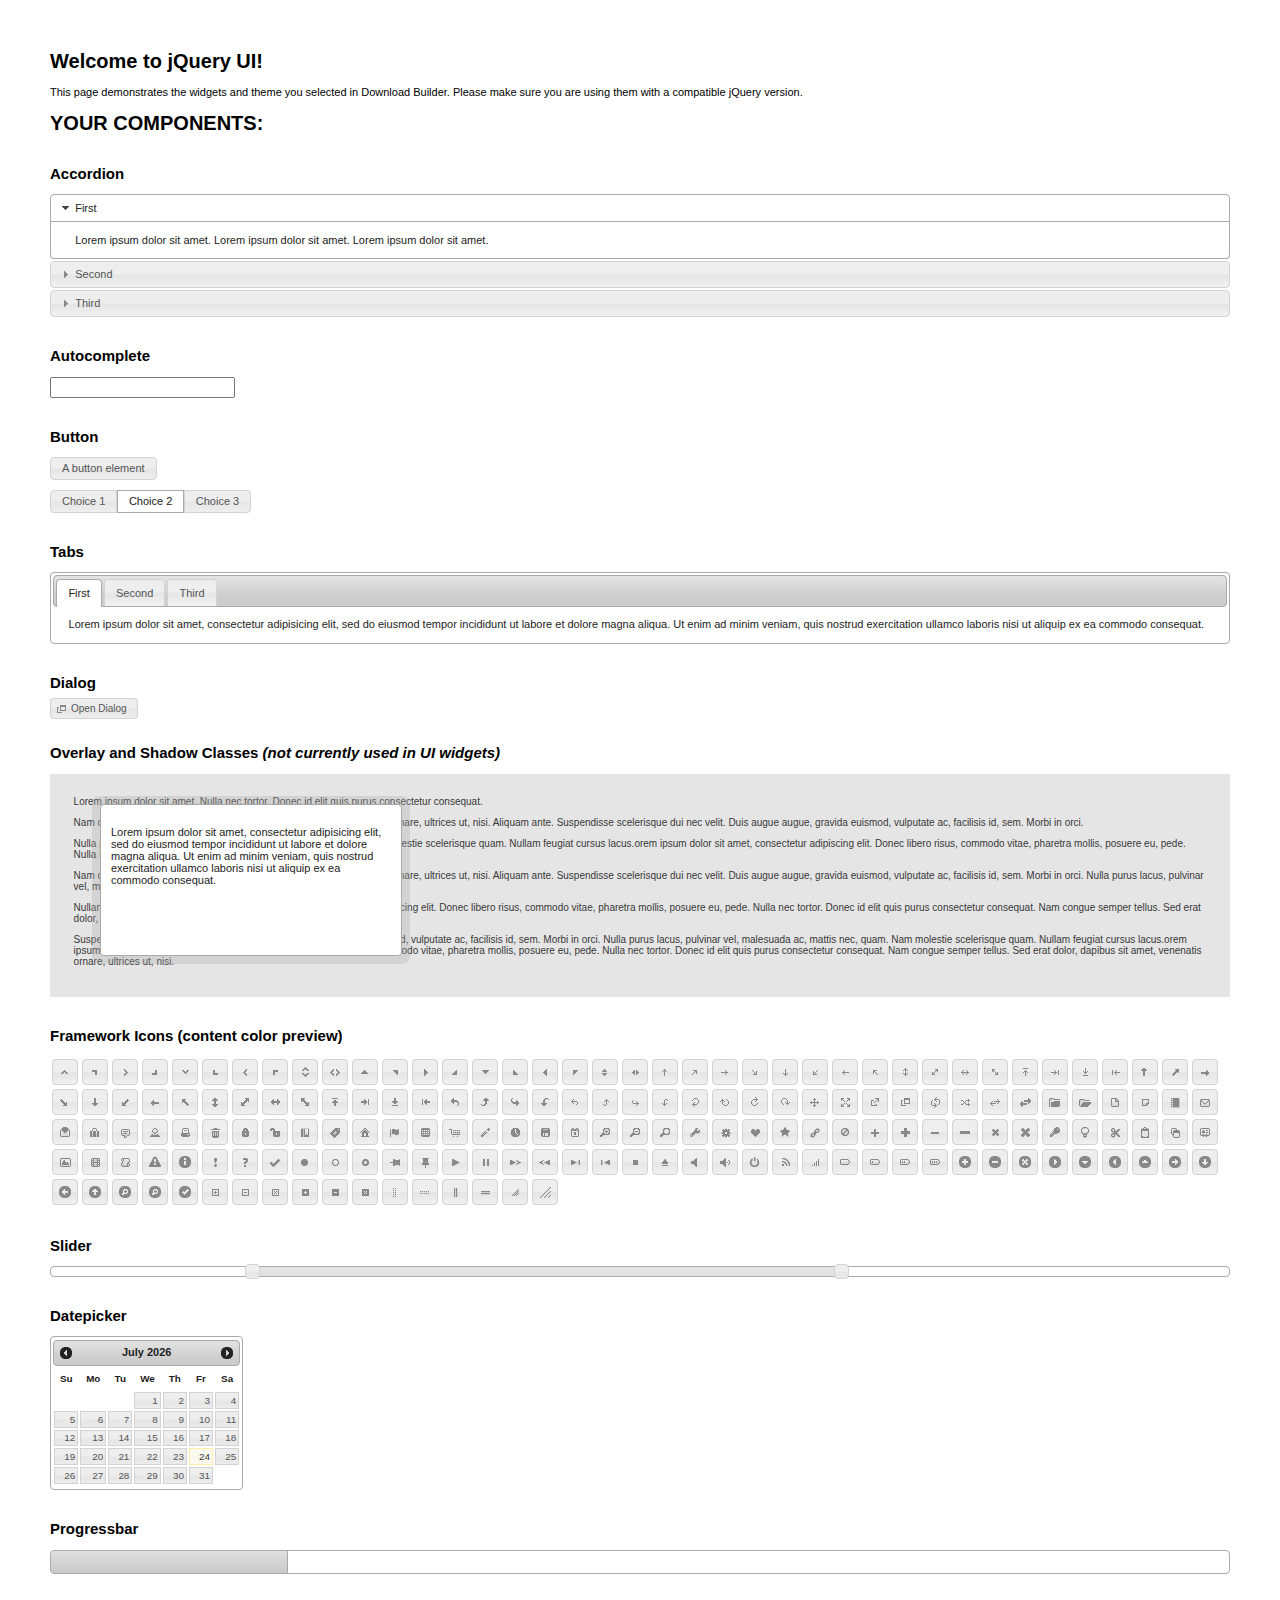
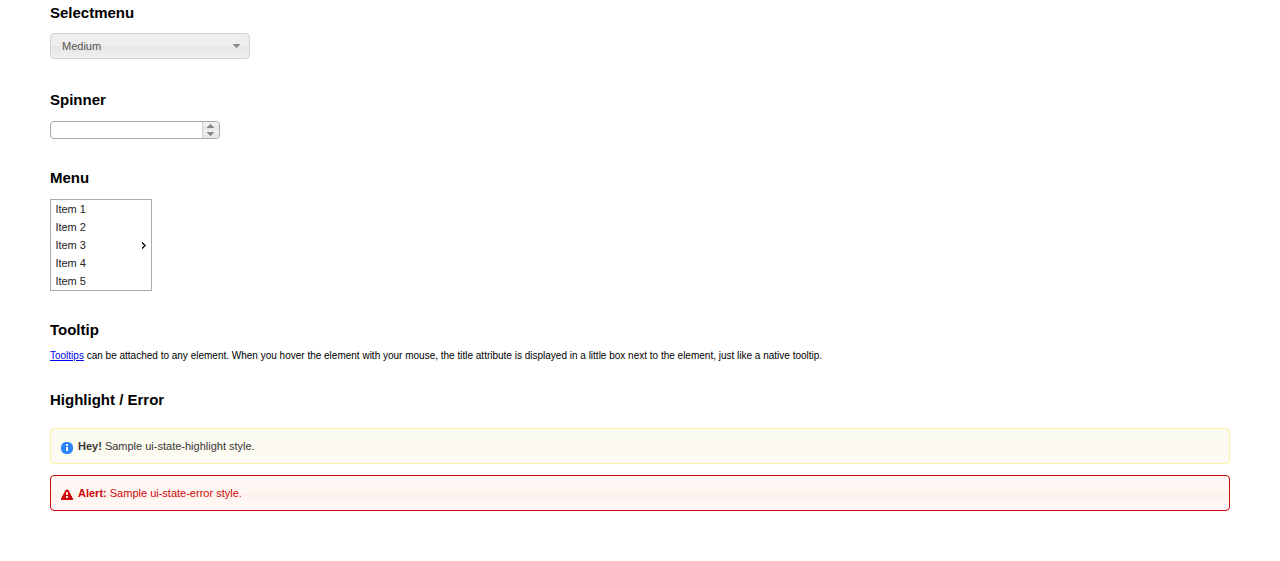
<file: zoi-new/js/jquery-ui/index.html>
<!doctype html>
<html lang="us">
<head>
	<meta charset="utf-8">
	<title>jQuery UI Example Page</title>
	<link href="jquery-ui.css" rel="stylesheet">
	<style>
	body{
		font: 62.5% "Trebuchet MS", sans-serif;
		margin: 50px;
	}
	.demoHeaders {
		margin-top: 2em;
	}
	#dialog-link {
		padding: .4em 1em .4em 20px;
		text-decoration: none;
		position: relative;
	}
	#dialog-link span.ui-icon {
		margin: 0 5px 0 0;
		position: absolute;
		left: .2em;
		top: 50%;
		margin-top: -8px;
	}
	#icons {
		margin: 0;
		padding: 0;
	}
	#icons li {
		margin: 2px;
		position: relative;
		padding: 4px 0;
		cursor: pointer;
		float: left;
		list-style: none;
	}
	#icons span.ui-icon {
		float: left;
		margin: 0 4px;
	}
	.fakewindowcontain .ui-widget-overlay {
		position: absolute;
	}
	select {
		width: 200px;
	}
	</style>
</head>
<body>

<h1>Welcome to jQuery UI!</h1>

<div class="ui-widget">
	<p>This page demonstrates the widgets and theme you selected in Download Builder. Please make sure you are using them with a compatible jQuery version.</p>
</div>

<h1>YOUR COMPONENTS:</h1>


<!-- Accordion -->
<h2 class="demoHeaders">Accordion</h2>
<div id="accordion">
	<h3>First</h3>
	<div>Lorem ipsum dolor sit amet. Lorem ipsum dolor sit amet. Lorem ipsum dolor sit amet.</div>
	<h3>Second</h3>
	<div>Phasellus mattis tincidunt nibh.</div>
	<h3>Third</h3>
	<div>Nam dui erat, auctor a, dignissim quis.</div>
</div>



<!-- Autocomplete -->
<h2 class="demoHeaders">Autocomplete</h2>
<div>
	<input id="autocomplete" title="type &quot;a&quot;">
</div>



<!-- Button -->
<h2 class="demoHeaders">Button</h2>
<button id="button">A button element</button>
<form style="margin-top: 1em;">
	<div id="radioset">
		<input type="radio" id="radio1" name="radio"><label for="radio1">Choice 1</label>
		<input type="radio" id="radio2" name="radio" checked="checked"><label for="radio2">Choice 2</label>
		<input type="radio" id="radio3" name="radio"><label for="radio3">Choice 3</label>
	</div>
</form>



<!-- Tabs -->
<h2 class="demoHeaders">Tabs</h2>
<div id="tabs">
	<ul>
		<li><a href="#tabs-1">First</a></li>
		<li><a href="#tabs-2">Second</a></li>
		<li><a href="#tabs-3">Third</a></li>
	</ul>
	<div id="tabs-1">Lorem ipsum dolor sit amet, consectetur adipisicing elit, sed do eiusmod tempor incididunt ut labore et dolore magna aliqua. Ut enim ad minim veniam, quis nostrud exercitation ullamco laboris nisi ut aliquip ex ea commodo consequat.</div>
	<div id="tabs-2">Phasellus mattis tincidunt nibh. Cras orci urna, blandit id, pretium vel, aliquet ornare, felis. Maecenas scelerisque sem non nisl. Fusce sed lorem in enim dictum bibendum.</div>
	<div id="tabs-3">Nam dui erat, auctor a, dignissim quis, sollicitudin eu, felis. Pellentesque nisi urna, interdum eget, sagittis et, consequat vestibulum, lacus. Mauris porttitor ullamcorper augue.</div>
</div>



<!-- Dialog NOTE: Dialog is not generated by UI in this demo so it can be visually styled in themeroller-->
<h2 class="demoHeaders">Dialog</h2>
<p><a href="#" id="dialog-link" class="ui-state-default ui-corner-all"><span class="ui-icon ui-icon-newwin"></span>Open Dialog</a></p>

<h2 class="demoHeaders">Overlay and Shadow Classes <em>(not currently used in UI widgets)</em></h2>
<div style="position: relative; width: 96%; height: 200px; padding:1% 2%; overflow:hidden;" class="fakewindowcontain">
	<p>Lorem ipsum dolor sit amet,  Nulla nec tortor. Donec id elit quis purus consectetur consequat. </p><p>Nam congue semper tellus. Sed erat dolor, dapibus sit amet, venenatis ornare, ultrices ut, nisi. Aliquam ante. Suspendisse scelerisque dui nec velit. Duis augue augue, gravida euismod, vulputate ac, facilisis id, sem. Morbi in orci. </p><p>Nulla purus lacus, pulvinar vel, malesuada ac, mattis nec, quam. Nam molestie scelerisque quam. Nullam feugiat cursus lacus.orem ipsum dolor sit amet, consectetur adipiscing elit. Donec libero risus, commodo vitae, pharetra mollis, posuere eu, pede. Nulla nec tortor. Donec id elit quis purus consectetur consequat. </p><p>Nam congue semper tellus. Sed erat dolor, dapibus sit amet, venenatis ornare, ultrices ut, nisi. Aliquam ante. Suspendisse scelerisque dui nec velit. Duis augue augue, gravida euismod, vulputate ac, facilisis id, sem. Morbi in orci. Nulla purus lacus, pulvinar vel, malesuada ac, mattis nec, quam. Nam molestie scelerisque quam. </p><p>Nullam feugiat cursus lacus.orem ipsum dolor sit amet, consectetur adipiscing elit. Donec libero risus, commodo vitae, pharetra mollis, posuere eu, pede. Nulla nec tortor. Donec id elit quis purus consectetur consequat. Nam congue semper tellus. Sed erat dolor, dapibus sit amet, venenatis ornare, ultrices ut, nisi. Aliquam ante. </p><p>Suspendisse scelerisque dui nec velit. Duis augue augue, gravida euismod, vulputate ac, facilisis id, sem. Morbi in orci. Nulla purus lacus, pulvinar vel, malesuada ac, mattis nec, quam. Nam molestie scelerisque quam. Nullam feugiat cursus lacus.orem ipsum dolor sit amet, consectetur adipiscing elit. Donec libero risus, commodo vitae, pharetra mollis, posuere eu, pede. Nulla nec tortor. Donec id elit quis purus consectetur consequat. Nam congue semper tellus. Sed erat dolor, dapibus sit amet, venenatis ornare, ultrices ut, nisi. </p>

	<!-- ui-dialog -->
	<div class="ui-overlay"><div class="ui-widget-overlay"></div><div class="ui-widget-shadow ui-corner-all" style="width: 302px; height: 152px; position: absolute; left: 50px; top: 30px;"></div></div>
	<div style="position: absolute; width: 280px; height: 130px;left: 50px; top: 30px; padding: 10px;" class="ui-widget ui-widget-content ui-corner-all">
		<div class="ui-dialog-content ui-widget-content" style="background: none; border: 0;">
			<p>Lorem ipsum dolor sit amet, consectetur adipisicing elit, sed do eiusmod tempor incididunt ut labore et dolore magna aliqua. Ut enim ad minim veniam, quis nostrud exercitation ullamco laboris nisi ut aliquip ex ea commodo consequat.</p>
		</div>
	</div>

</div>

<!-- ui-dialog -->
<div id="dialog" title="Dialog Title">
	<p>Lorem ipsum dolor sit amet, consectetur adipisicing elit, sed do eiusmod tempor incididunt ut labore et dolore magna aliqua. Ut enim ad minim veniam, quis nostrud exercitation ullamco laboris nisi ut aliquip ex ea commodo consequat.</p>
</div>



<h2 class="demoHeaders">Framework Icons (content color preview)</h2>
<ul id="icons" class="ui-widget ui-helper-clearfix">
	<li class="ui-state-default ui-corner-all" title=".ui-icon-carat-1-n"><span class="ui-icon ui-icon-carat-1-n"></span></li>
	<li class="ui-state-default ui-corner-all" title=".ui-icon-carat-1-ne"><span class="ui-icon ui-icon-carat-1-ne"></span></li>
	<li class="ui-state-default ui-corner-all" title=".ui-icon-carat-1-e"><span class="ui-icon ui-icon-carat-1-e"></span></li>
	<li class="ui-state-default ui-corner-all" title=".ui-icon-carat-1-se"><span class="ui-icon ui-icon-carat-1-se"></span></li>
	<li class="ui-state-default ui-corner-all" title=".ui-icon-carat-1-s"><span class="ui-icon ui-icon-carat-1-s"></span></li>
	<li class="ui-state-default ui-corner-all" title=".ui-icon-carat-1-sw"><span class="ui-icon ui-icon-carat-1-sw"></span></li>
	<li class="ui-state-default ui-corner-all" title=".ui-icon-carat-1-w"><span class="ui-icon ui-icon-carat-1-w"></span></li>
	<li class="ui-state-default ui-corner-all" title=".ui-icon-carat-1-nw"><span class="ui-icon ui-icon-carat-1-nw"></span></li>
	<li class="ui-state-default ui-corner-all" title=".ui-icon-carat-2-n-s"><span class="ui-icon ui-icon-carat-2-n-s"></span></li>
	<li class="ui-state-default ui-corner-all" title=".ui-icon-carat-2-e-w"><span class="ui-icon ui-icon-carat-2-e-w"></span></li>
	<li class="ui-state-default ui-corner-all" title=".ui-icon-triangle-1-n"><span class="ui-icon ui-icon-triangle-1-n"></span></li>
	<li class="ui-state-default ui-corner-all" title=".ui-icon-triangle-1-ne"><span class="ui-icon ui-icon-triangle-1-ne"></span></li>
	<li class="ui-state-default ui-corner-all" title=".ui-icon-triangle-1-e"><span class="ui-icon ui-icon-triangle-1-e"></span></li>
	<li class="ui-state-default ui-corner-all" title=".ui-icon-triangle-1-se"><span class="ui-icon ui-icon-triangle-1-se"></span></li>
	<li class="ui-state-default ui-corner-all" title=".ui-icon-triangle-1-s"><span class="ui-icon ui-icon-triangle-1-s"></span></li>
	<li class="ui-state-default ui-corner-all" title=".ui-icon-triangle-1-sw"><span class="ui-icon ui-icon-triangle-1-sw"></span></li>
	<li class="ui-state-default ui-corner-all" title=".ui-icon-triangle-1-w"><span class="ui-icon ui-icon-triangle-1-w"></span></li>
	<li class="ui-state-default ui-corner-all" title=".ui-icon-triangle-1-nw"><span class="ui-icon ui-icon-triangle-1-nw"></span></li>
	<li class="ui-state-default ui-corner-all" title=".ui-icon-triangle-2-n-s"><span class="ui-icon ui-icon-triangle-2-n-s"></span></li>
	<li class="ui-state-default ui-corner-all" title=".ui-icon-triangle-2-e-w"><span class="ui-icon ui-icon-triangle-2-e-w"></span></li>
	<li class="ui-state-default ui-corner-all" title=".ui-icon-arrow-1-n"><span class="ui-icon ui-icon-arrow-1-n"></span></li>
	<li class="ui-state-default ui-corner-all" title=".ui-icon-arrow-1-ne"><span class="ui-icon ui-icon-arrow-1-ne"></span></li>
	<li class="ui-state-default ui-corner-all" title=".ui-icon-arrow-1-e"><span class="ui-icon ui-icon-arrow-1-e"></span></li>
	<li class="ui-state-default ui-corner-all" title=".ui-icon-arrow-1-se"><span class="ui-icon ui-icon-arrow-1-se"></span></li>
	<li class="ui-state-default ui-corner-all" title=".ui-icon-arrow-1-s"><span class="ui-icon ui-icon-arrow-1-s"></span></li>
	<li class="ui-state-default ui-corner-all" title=".ui-icon-arrow-1-sw"><span class="ui-icon ui-icon-arrow-1-sw"></span></li>
	<li class="ui-state-default ui-corner-all" title=".ui-icon-arrow-1-w"><span class="ui-icon ui-icon-arrow-1-w"></span></li>
	<li class="ui-state-default ui-corner-all" title=".ui-icon-arrow-1-nw"><span class="ui-icon ui-icon-arrow-1-nw"></span></li>
	<li class="ui-state-default ui-corner-all" title=".ui-icon-arrow-2-n-s"><span class="ui-icon ui-icon-arrow-2-n-s"></span></li>
	<li class="ui-state-default ui-corner-all" title=".ui-icon-arrow-2-ne-sw"><span class="ui-icon ui-icon-arrow-2-ne-sw"></span></li>
	<li class="ui-state-default ui-corner-all" title=".ui-icon-arrow-2-e-w"><span class="ui-icon ui-icon-arrow-2-e-w"></span></li>
	<li class="ui-state-default ui-corner-all" title=".ui-icon-arrow-2-se-nw"><span class="ui-icon ui-icon-arrow-2-se-nw"></span></li>
	<li class="ui-state-default ui-corner-all" title=".ui-icon-arrowstop-1-n"><span class="ui-icon ui-icon-arrowstop-1-n"></span></li>
	<li class="ui-state-default ui-corner-all" title=".ui-icon-arrowstop-1-e"><span class="ui-icon ui-icon-arrowstop-1-e"></span></li>
	<li class="ui-state-default ui-corner-all" title=".ui-icon-arrowstop-1-s"><span class="ui-icon ui-icon-arrowstop-1-s"></span></li>
	<li class="ui-state-default ui-corner-all" title=".ui-icon-arrowstop-1-w"><span class="ui-icon ui-icon-arrowstop-1-w"></span></li>
	<li class="ui-state-default ui-corner-all" title=".ui-icon-arrowthick-1-n"><span class="ui-icon ui-icon-arrowthick-1-n"></span></li>
	<li class="ui-state-default ui-corner-all" title=".ui-icon-arrowthick-1-ne"><span class="ui-icon ui-icon-arrowthick-1-ne"></span></li>
	<li class="ui-state-default ui-corner-all" title=".ui-icon-arrowthick-1-e"><span class="ui-icon ui-icon-arrowthick-1-e"></span></li>
	<li class="ui-state-default ui-corner-all" title=".ui-icon-arrowthick-1-se"><span class="ui-icon ui-icon-arrowthick-1-se"></span></li>
	<li class="ui-state-default ui-corner-all" title=".ui-icon-arrowthick-1-s"><span class="ui-icon ui-icon-arrowthick-1-s"></span></li>
	<li class="ui-state-default ui-corner-all" title=".ui-icon-arrowthick-1-sw"><span class="ui-icon ui-icon-arrowthick-1-sw"></span></li>
	<li class="ui-state-default ui-corner-all" title=".ui-icon-arrowthick-1-w"><span class="ui-icon ui-icon-arrowthick-1-w"></span></li>
	<li class="ui-state-default ui-corner-all" title=".ui-icon-arrowthick-1-nw"><span class="ui-icon ui-icon-arrowthick-1-nw"></span></li>
	<li class="ui-state-default ui-corner-all" title=".ui-icon-arrowthick-2-n-s"><span class="ui-icon ui-icon-arrowthick-2-n-s"></span></li>
	<li class="ui-state-default ui-corner-all" title=".ui-icon-arrowthick-2-ne-sw"><span class="ui-icon ui-icon-arrowthick-2-ne-sw"></span></li>
	<li class="ui-state-default ui-corner-all" title=".ui-icon-arrowthick-2-e-w"><span class="ui-icon ui-icon-arrowthick-2-e-w"></span></li>
	<li class="ui-state-default ui-corner-all" title=".ui-icon-arrowthick-2-se-nw"><span class="ui-icon ui-icon-arrowthick-2-se-nw"></span></li>
	<li class="ui-state-default ui-corner-all" title=".ui-icon-arrowthickstop-1-n"><span class="ui-icon ui-icon-arrowthickstop-1-n"></span></li>
	<li class="ui-state-default ui-corner-all" title=".ui-icon-arrowthickstop-1-e"><span class="ui-icon ui-icon-arrowthickstop-1-e"></span></li>
	<li class="ui-state-default ui-corner-all" title=".ui-icon-arrowthickstop-1-s"><span class="ui-icon ui-icon-arrowthickstop-1-s"></span></li>
	<li class="ui-state-default ui-corner-all" title=".ui-icon-arrowthickstop-1-w"><span class="ui-icon ui-icon-arrowthickstop-1-w"></span></li>
	<li class="ui-state-default ui-corner-all" title=".ui-icon-arrowreturnthick-1-w"><span class="ui-icon ui-icon-arrowreturnthick-1-w"></span></li>
	<li class="ui-state-default ui-corner-all" title=".ui-icon-arrowreturnthick-1-n"><span class="ui-icon ui-icon-arrowreturnthick-1-n"></span></li>
	<li class="ui-state-default ui-corner-all" title=".ui-icon-arrowreturnthick-1-e"><span class="ui-icon ui-icon-arrowreturnthick-1-e"></span></li>
	<li class="ui-state-default ui-corner-all" title=".ui-icon-arrowreturnthick-1-s"><span class="ui-icon ui-icon-arrowreturnthick-1-s"></span></li>
	<li class="ui-state-default ui-corner-all" title=".ui-icon-arrowreturn-1-w"><span class="ui-icon ui-icon-arrowreturn-1-w"></span></li>
	<li class="ui-state-default ui-corner-all" title=".ui-icon-arrowreturn-1-n"><span class="ui-icon ui-icon-arrowreturn-1-n"></span></li>
	<li class="ui-state-default ui-corner-all" title=".ui-icon-arrowreturn-1-e"><span class="ui-icon ui-icon-arrowreturn-1-e"></span></li>
	<li class="ui-state-default ui-corner-all" title=".ui-icon-arrowreturn-1-s"><span class="ui-icon ui-icon-arrowreturn-1-s"></span></li>
	<li class="ui-state-default ui-corner-all" title=".ui-icon-arrowrefresh-1-w"><span class="ui-icon ui-icon-arrowrefresh-1-w"></span></li>
	<li class="ui-state-default ui-corner-all" title=".ui-icon-arrowrefresh-1-n"><span class="ui-icon ui-icon-arrowrefresh-1-n"></span></li>
	<li class="ui-state-default ui-corner-all" title=".ui-icon-arrowrefresh-1-e"><span class="ui-icon ui-icon-arrowrefresh-1-e"></span></li>
	<li class="ui-state-default ui-corner-all" title=".ui-icon-arrowrefresh-1-s"><span class="ui-icon ui-icon-arrowrefresh-1-s"></span></li>
	<li class="ui-state-default ui-corner-all" title=".ui-icon-arrow-4"><span class="ui-icon ui-icon-arrow-4"></span></li>
	<li class="ui-state-default ui-corner-all" title=".ui-icon-arrow-4-diag"><span class="ui-icon ui-icon-arrow-4-diag"></span></li>
	<li class="ui-state-default ui-corner-all" title=".ui-icon-extlink"><span class="ui-icon ui-icon-extlink"></span></li>
	<li class="ui-state-default ui-corner-all" title=".ui-icon-newwin"><span class="ui-icon ui-icon-newwin"></span></li>
	<li class="ui-state-default ui-corner-all" title=".ui-icon-refresh"><span class="ui-icon ui-icon-refresh"></span></li>
	<li class="ui-state-default ui-corner-all" title=".ui-icon-shuffle"><span class="ui-icon ui-icon-shuffle"></span></li>
	<li class="ui-state-default ui-corner-all" title=".ui-icon-transfer-e-w"><span class="ui-icon ui-icon-transfer-e-w"></span></li>
	<li class="ui-state-default ui-corner-all" title=".ui-icon-transferthick-e-w"><span class="ui-icon ui-icon-transferthick-e-w"></span></li>
	<li class="ui-state-default ui-corner-all" title=".ui-icon-folder-collapsed"><span class="ui-icon ui-icon-folder-collapsed"></span></li>
	<li class="ui-state-default ui-corner-all" title=".ui-icon-folder-open"><span class="ui-icon ui-icon-folder-open"></span></li>
	<li class="ui-state-default ui-corner-all" title=".ui-icon-document"><span class="ui-icon ui-icon-document"></span></li>
	<li class="ui-state-default ui-corner-all" title=".ui-icon-document-b"><span class="ui-icon ui-icon-document-b"></span></li>
	<li class="ui-state-default ui-corner-all" title=".ui-icon-note"><span class="ui-icon ui-icon-note"></span></li>
	<li class="ui-state-default ui-corner-all" title=".ui-icon-mail-closed"><span class="ui-icon ui-icon-mail-closed"></span></li>
	<li class="ui-state-default ui-corner-all" title=".ui-icon-mail-open"><span class="ui-icon ui-icon-mail-open"></span></li>
	<li class="ui-state-default ui-corner-all" title=".ui-icon-suitcase"><span class="ui-icon ui-icon-suitcase"></span></li>
	<li class="ui-state-default ui-corner-all" title=".ui-icon-comment"><span class="ui-icon ui-icon-comment"></span></li>
	<li class="ui-state-default ui-corner-all" title=".ui-icon-person"><span class="ui-icon ui-icon-person"></span></li>
	<li class="ui-state-default ui-corner-all" title=".ui-icon-print"><span class="ui-icon ui-icon-print"></span></li>
	<li class="ui-state-default ui-corner-all" title=".ui-icon-trash"><span class="ui-icon ui-icon-trash"></span></li>
	<li class="ui-state-default ui-corner-all" title=".ui-icon-locked"><span class="ui-icon ui-icon-locked"></span></li>
	<li class="ui-state-default ui-corner-all" title=".ui-icon-unlocked"><span class="ui-icon ui-icon-unlocked"></span></li>
	<li class="ui-state-default ui-corner-all" title=".ui-icon-bookmark"><span class="ui-icon ui-icon-bookmark"></span></li>
	<li class="ui-state-default ui-corner-all" title=".ui-icon-tag"><span class="ui-icon ui-icon-tag"></span></li>
	<li class="ui-state-default ui-corner-all" title=".ui-icon-home"><span class="ui-icon ui-icon-home"></span></li>
	<li class="ui-state-default ui-corner-all" title=".ui-icon-flag"><span class="ui-icon ui-icon-flag"></span></li>
	<li class="ui-state-default ui-corner-all" title=".ui-icon-calculator"><span class="ui-icon ui-icon-calculator"></span></li>
	<li class="ui-state-default ui-corner-all" title=".ui-icon-cart"><span class="ui-icon ui-icon-cart"></span></li>
	<li class="ui-state-default ui-corner-all" title=".ui-icon-pencil"><span class="ui-icon ui-icon-pencil"></span></li>
	<li class="ui-state-default ui-corner-all" title=".ui-icon-clock"><span class="ui-icon ui-icon-clock"></span></li>
	<li class="ui-state-default ui-corner-all" title=".ui-icon-disk"><span class="ui-icon ui-icon-disk"></span></li>
	<li class="ui-state-default ui-corner-all" title=".ui-icon-calendar"><span class="ui-icon ui-icon-calendar"></span></li>
	<li class="ui-state-default ui-corner-all" title=".ui-icon-zoomin"><span class="ui-icon ui-icon-zoomin"></span></li>
	<li class="ui-state-default ui-corner-all" title=".ui-icon-zoomout"><span class="ui-icon ui-icon-zoomout"></span></li>
	<li class="ui-state-default ui-corner-all" title=".ui-icon-search"><span class="ui-icon ui-icon-search"></span></li>
	<li class="ui-state-default ui-corner-all" title=".ui-icon-wrench"><span class="ui-icon ui-icon-wrench"></span></li>
	<li class="ui-state-default ui-corner-all" title=".ui-icon-gear"><span class="ui-icon ui-icon-gear"></span></li>
	<li class="ui-state-default ui-corner-all" title=".ui-icon-heart"><span class="ui-icon ui-icon-heart"></span></li>
	<li class="ui-state-default ui-corner-all" title=".ui-icon-star"><span class="ui-icon ui-icon-star"></span></li>
	<li class="ui-state-default ui-corner-all" title=".ui-icon-link"><span class="ui-icon ui-icon-link"></span></li>
	<li class="ui-state-default ui-corner-all" title=".ui-icon-cancel"><span class="ui-icon ui-icon-cancel"></span></li>
	<li class="ui-state-default ui-corner-all" title=".ui-icon-plus"><span class="ui-icon ui-icon-plus"></span></li>
	<li class="ui-state-default ui-corner-all" title=".ui-icon-plusthick"><span class="ui-icon ui-icon-plusthick"></span></li>
	<li class="ui-state-default ui-corner-all" title=".ui-icon-minus"><span class="ui-icon ui-icon-minus"></span></li>
	<li class="ui-state-default ui-corner-all" title=".ui-icon-minusthick"><span class="ui-icon ui-icon-minusthick"></span></li>
	<li class="ui-state-default ui-corner-all" title=".ui-icon-close"><span class="ui-icon ui-icon-close"></span></li>
	<li class="ui-state-default ui-corner-all" title=".ui-icon-closethick"><span class="ui-icon ui-icon-closethick"></span></li>
	<li class="ui-state-default ui-corner-all" title=".ui-icon-key"><span class="ui-icon ui-icon-key"></span></li>
	<li class="ui-state-default ui-corner-all" title=".ui-icon-lightbulb"><span class="ui-icon ui-icon-lightbulb"></span></li>
	<li class="ui-state-default ui-corner-all" title=".ui-icon-scissors"><span class="ui-icon ui-icon-scissors"></span></li>
	<li class="ui-state-default ui-corner-all" title=".ui-icon-clipboard"><span class="ui-icon ui-icon-clipboard"></span></li>
	<li class="ui-state-default ui-corner-all" title=".ui-icon-copy"><span class="ui-icon ui-icon-copy"></span></li>
	<li class="ui-state-default ui-corner-all" title=".ui-icon-contact"><span class="ui-icon ui-icon-contact"></span></li>
	<li class="ui-state-default ui-corner-all" title=".ui-icon-image"><span class="ui-icon ui-icon-image"></span></li>
	<li class="ui-state-default ui-corner-all" title=".ui-icon-video"><span class="ui-icon ui-icon-video"></span></li>
	<li class="ui-state-default ui-corner-all" title=".ui-icon-script"><span class="ui-icon ui-icon-script"></span></li>
	<li class="ui-state-default ui-corner-all" title=".ui-icon-alert"><span class="ui-icon ui-icon-alert"></span></li>
	<li class="ui-state-default ui-corner-all" title=".ui-icon-info"><span class="ui-icon ui-icon-info"></span></li>
	<li class="ui-state-default ui-corner-all" title=".ui-icon-notice"><span class="ui-icon ui-icon-notice"></span></li>
	<li class="ui-state-default ui-corner-all" title=".ui-icon-help"><span class="ui-icon ui-icon-help"></span></li>
	<li class="ui-state-default ui-corner-all" title=".ui-icon-check"><span class="ui-icon ui-icon-check"></span></li>
	<li class="ui-state-default ui-corner-all" title=".ui-icon-bullet"><span class="ui-icon ui-icon-bullet"></span></li>
	<li class="ui-state-default ui-corner-all" title=".ui-icon-radio-off"><span class="ui-icon ui-icon-radio-off"></span></li>
	<li class="ui-state-default ui-corner-all" title=".ui-icon-radio-on"><span class="ui-icon ui-icon-radio-on"></span></li>
	<li class="ui-state-default ui-corner-all" title=".ui-icon-pin-w"><span class="ui-icon ui-icon-pin-w"></span></li>
	<li class="ui-state-default ui-corner-all" title=".ui-icon-pin-s"><span class="ui-icon ui-icon-pin-s"></span></li>
	<li class="ui-state-default ui-corner-all" title=".ui-icon-play"><span class="ui-icon ui-icon-play"></span></li>
	<li class="ui-state-default ui-corner-all" title=".ui-icon-pause"><span class="ui-icon ui-icon-pause"></span></li>
	<li class="ui-state-default ui-corner-all" title=".ui-icon-seek-next"><span class="ui-icon ui-icon-seek-next"></span></li>
	<li class="ui-state-default ui-corner-all" title=".ui-icon-seek-prev"><span class="ui-icon ui-icon-seek-prev"></span></li>
	<li class="ui-state-default ui-corner-all" title=".ui-icon-seek-end"><span class="ui-icon ui-icon-seek-end"></span></li>
	<li class="ui-state-default ui-corner-all" title=".ui-icon-seek-first"><span class="ui-icon ui-icon-seek-first"></span></li>
	<li class="ui-state-default ui-corner-all" title=".ui-icon-stop"><span class="ui-icon ui-icon-stop"></span></li>
	<li class="ui-state-default ui-corner-all" title=".ui-icon-eject"><span class="ui-icon ui-icon-eject"></span></li>
	<li class="ui-state-default ui-corner-all" title=".ui-icon-volume-off"><span class="ui-icon ui-icon-volume-off"></span></li>
	<li class="ui-state-default ui-corner-all" title=".ui-icon-volume-on"><span class="ui-icon ui-icon-volume-on"></span></li>
	<li class="ui-state-default ui-corner-all" title=".ui-icon-power"><span class="ui-icon ui-icon-power"></span></li>
	<li class="ui-state-default ui-corner-all" title=".ui-icon-signal-diag"><span class="ui-icon ui-icon-signal-diag"></span></li>
	<li class="ui-state-default ui-corner-all" title=".ui-icon-signal"><span class="ui-icon ui-icon-signal"></span></li>
	<li class="ui-state-default ui-corner-all" title=".ui-icon-battery-0"><span class="ui-icon ui-icon-battery-0"></span></li>
	<li class="ui-state-default ui-corner-all" title=".ui-icon-battery-1"><span class="ui-icon ui-icon-battery-1"></span></li>
	<li class="ui-state-default ui-corner-all" title=".ui-icon-battery-2"><span class="ui-icon ui-icon-battery-2"></span></li>
	<li class="ui-state-default ui-corner-all" title=".ui-icon-battery-3"><span class="ui-icon ui-icon-battery-3"></span></li>
	<li class="ui-state-default ui-corner-all" title=".ui-icon-circle-plus"><span class="ui-icon ui-icon-circle-plus"></span></li>
	<li class="ui-state-default ui-corner-all" title=".ui-icon-circle-minus"><span class="ui-icon ui-icon-circle-minus"></span></li>
	<li class="ui-state-default ui-corner-all" title=".ui-icon-circle-close"><span class="ui-icon ui-icon-circle-close"></span></li>
	<li class="ui-state-default ui-corner-all" title=".ui-icon-circle-triangle-e"><span class="ui-icon ui-icon-circle-triangle-e"></span></li>
	<li class="ui-state-default ui-corner-all" title=".ui-icon-circle-triangle-s"><span class="ui-icon ui-icon-circle-triangle-s"></span></li>
	<li class="ui-state-default ui-corner-all" title=".ui-icon-circle-triangle-w"><span class="ui-icon ui-icon-circle-triangle-w"></span></li>
	<li class="ui-state-default ui-corner-all" title=".ui-icon-circle-triangle-n"><span class="ui-icon ui-icon-circle-triangle-n"></span></li>
	<li class="ui-state-default ui-corner-all" title=".ui-icon-circle-arrow-e"><span class="ui-icon ui-icon-circle-arrow-e"></span></li>
	<li class="ui-state-default ui-corner-all" title=".ui-icon-circle-arrow-s"><span class="ui-icon ui-icon-circle-arrow-s"></span></li>
	<li class="ui-state-default ui-corner-all" title=".ui-icon-circle-arrow-w"><span class="ui-icon ui-icon-circle-arrow-w"></span></li>
	<li class="ui-state-default ui-corner-all" title=".ui-icon-circle-arrow-n"><span class="ui-icon ui-icon-circle-arrow-n"></span></li>
	<li class="ui-state-default ui-corner-all" title=".ui-icon-circle-zoomin"><span class="ui-icon ui-icon-circle-zoomin"></span></li>
	<li class="ui-state-default ui-corner-all" title=".ui-icon-circle-zoomout"><span class="ui-icon ui-icon-circle-zoomout"></span></li>
	<li class="ui-state-default ui-corner-all" title=".ui-icon-circle-check"><span class="ui-icon ui-icon-circle-check"></span></li>
	<li class="ui-state-default ui-corner-all" title=".ui-icon-circlesmall-plus"><span class="ui-icon ui-icon-circlesmall-plus"></span></li>
	<li class="ui-state-default ui-corner-all" title=".ui-icon-circlesmall-minus"><span class="ui-icon ui-icon-circlesmall-minus"></span></li>
	<li class="ui-state-default ui-corner-all" title=".ui-icon-circlesmall-close"><span class="ui-icon ui-icon-circlesmall-close"></span></li>
	<li class="ui-state-default ui-corner-all" title=".ui-icon-squaresmall-plus"><span class="ui-icon ui-icon-squaresmall-plus"></span></li>
	<li class="ui-state-default ui-corner-all" title=".ui-icon-squaresmall-minus"><span class="ui-icon ui-icon-squaresmall-minus"></span></li>
	<li class="ui-state-default ui-corner-all" title=".ui-icon-squaresmall-close"><span class="ui-icon ui-icon-squaresmall-close"></span></li>
	<li class="ui-state-default ui-corner-all" title=".ui-icon-grip-dotted-vertical"><span class="ui-icon ui-icon-grip-dotted-vertical"></span></li>
	<li class="ui-state-default ui-corner-all" title=".ui-icon-grip-dotted-horizontal"><span class="ui-icon ui-icon-grip-dotted-horizontal"></span></li>
	<li class="ui-state-default ui-corner-all" title=".ui-icon-grip-solid-vertical"><span class="ui-icon ui-icon-grip-solid-vertical"></span></li>
	<li class="ui-state-default ui-corner-all" title=".ui-icon-grip-solid-horizontal"><span class="ui-icon ui-icon-grip-solid-horizontal"></span></li>
	<li class="ui-state-default ui-corner-all" title=".ui-icon-gripsmall-diagonal-se"><span class="ui-icon ui-icon-gripsmall-diagonal-se"></span></li>
	<li class="ui-state-default ui-corner-all" title=".ui-icon-grip-diagonal-se"><span class="ui-icon ui-icon-grip-diagonal-se"></span></li>
</ul>


<!-- Slider -->
<h2 class="demoHeaders">Slider</h2>
<div id="slider"></div>



<!-- Datepicker -->
<h2 class="demoHeaders">Datepicker</h2>
<div id="datepicker"></div>



<!-- Progressbar -->
<h2 class="demoHeaders">Progressbar</h2>
<div id="progressbar"></div>



<!-- Progressbar -->
<h2 class="demoHeaders">Selectmenu</h2>
<select id="selectmenu">
	<option>Slower</option>
	<option>Slow</option>
	<option selected="selected">Medium</option>
	<option>Fast</option>
	<option>Faster</option>
</select>



<!-- Spinner -->
<h2 class="demoHeaders">Spinner</h2>
<input id="spinner">



<!-- Menu -->
<h2 class="demoHeaders">Menu</h2>
<ul style="width:100px;" id="menu">
	<li>Item 1</li>
	<li>Item 2</li>
	<li>Item 3
		<ul>
			<li>Item 3-1</li>
			<li>Item 3-2</li>
			<li>Item 3-3</li>
			<li>Item 3-4</li>
			<li>Item 3-5</li>
		</ul>
	</li>
	<li>Item 4</li>
	<li>Item 5</li>
</ul>



<!-- Tooltip -->
<h2 class="demoHeaders">Tooltip</h2>
<p id="tooltip">
	<a href="#" title="That&apos;s what this widget is">Tooltips</a> can be attached to any element. When you hover
the element with your mouse, the title attribute is displayed in a little box next to the element, just like a native tooltip.
</p>


<!-- Highlight / Error -->
<h2 class="demoHeaders">Highlight / Error</h2>
<div class="ui-widget">
	<div class="ui-state-highlight ui-corner-all" style="margin-top: 20px; padding: 0 .7em;">
		<p><span class="ui-icon ui-icon-info" style="float: left; margin-right: .3em;"></span>
		<strong>Hey!</strong> Sample ui-state-highlight style.</p>
	</div>
</div>
<br>
<div class="ui-widget">
	<div class="ui-state-error ui-corner-all" style="padding: 0 .7em;">
		<p><span class="ui-icon ui-icon-alert" style="float: left; margin-right: .3em;"></span>
		<strong>Alert:</strong> Sample ui-state-error style.</p>
	</div>
</div>

<script src="external/jquery/jquery.js"></script>
<script src="jquery-ui.js"></script>
<script>

$( "#accordion" ).accordion();



var availableTags = [
	"ActionScript",
	"AppleScript",
	"Asp",
	"BASIC",
	"C",
	"C++",
	"Clojure",
	"COBOL",
	"ColdFusion",
	"Erlang",
	"Fortran",
	"Groovy",
	"Haskell",
	"Java",
	"JavaScript",
	"Lisp",
	"Perl",
	"PHP",
	"Python",
	"Ruby",
	"Scala",
	"Scheme"
];
$( "#autocomplete" ).autocomplete({
	source: availableTags
});



$( "#button" ).button();
$( "#radioset" ).buttonset();



$( "#tabs" ).tabs();



$( "#dialog" ).dialog({
	autoOpen: false,
	width: 400,
	buttons: [
		{
			text: "Ok",
			click: function() {
				$( this ).dialog( "close" );
			}
		},
		{
			text: "Cancel",
			click: function() {
				$( this ).dialog( "close" );
			}
		}
	]
});

// Link to open the dialog
$( "#dialog-link" ).click(function( event ) {
	$( "#dialog" ).dialog( "open" );
	event.preventDefault();
});



$( "#datepicker" ).datepicker({
	inline: true
});



$( "#slider" ).slider({
	range: true,
	values: [ 17, 67 ]
});



$( "#progressbar" ).progressbar({
	value: 20
});



$( "#spinner" ).spinner();



$( "#menu" ).menu();



$( "#tooltip" ).tooltip();



$( "#selectmenu" ).selectmenu();


// Hover states on the static widgets
$( "#dialog-link, #icons li" ).hover(
	function() {
		$( this ).addClass( "ui-state-hover" );
	},
	function() {
		$( this ).removeClass( "ui-state-hover" );
	}
);
</script>
</body>
</html>
</file>
